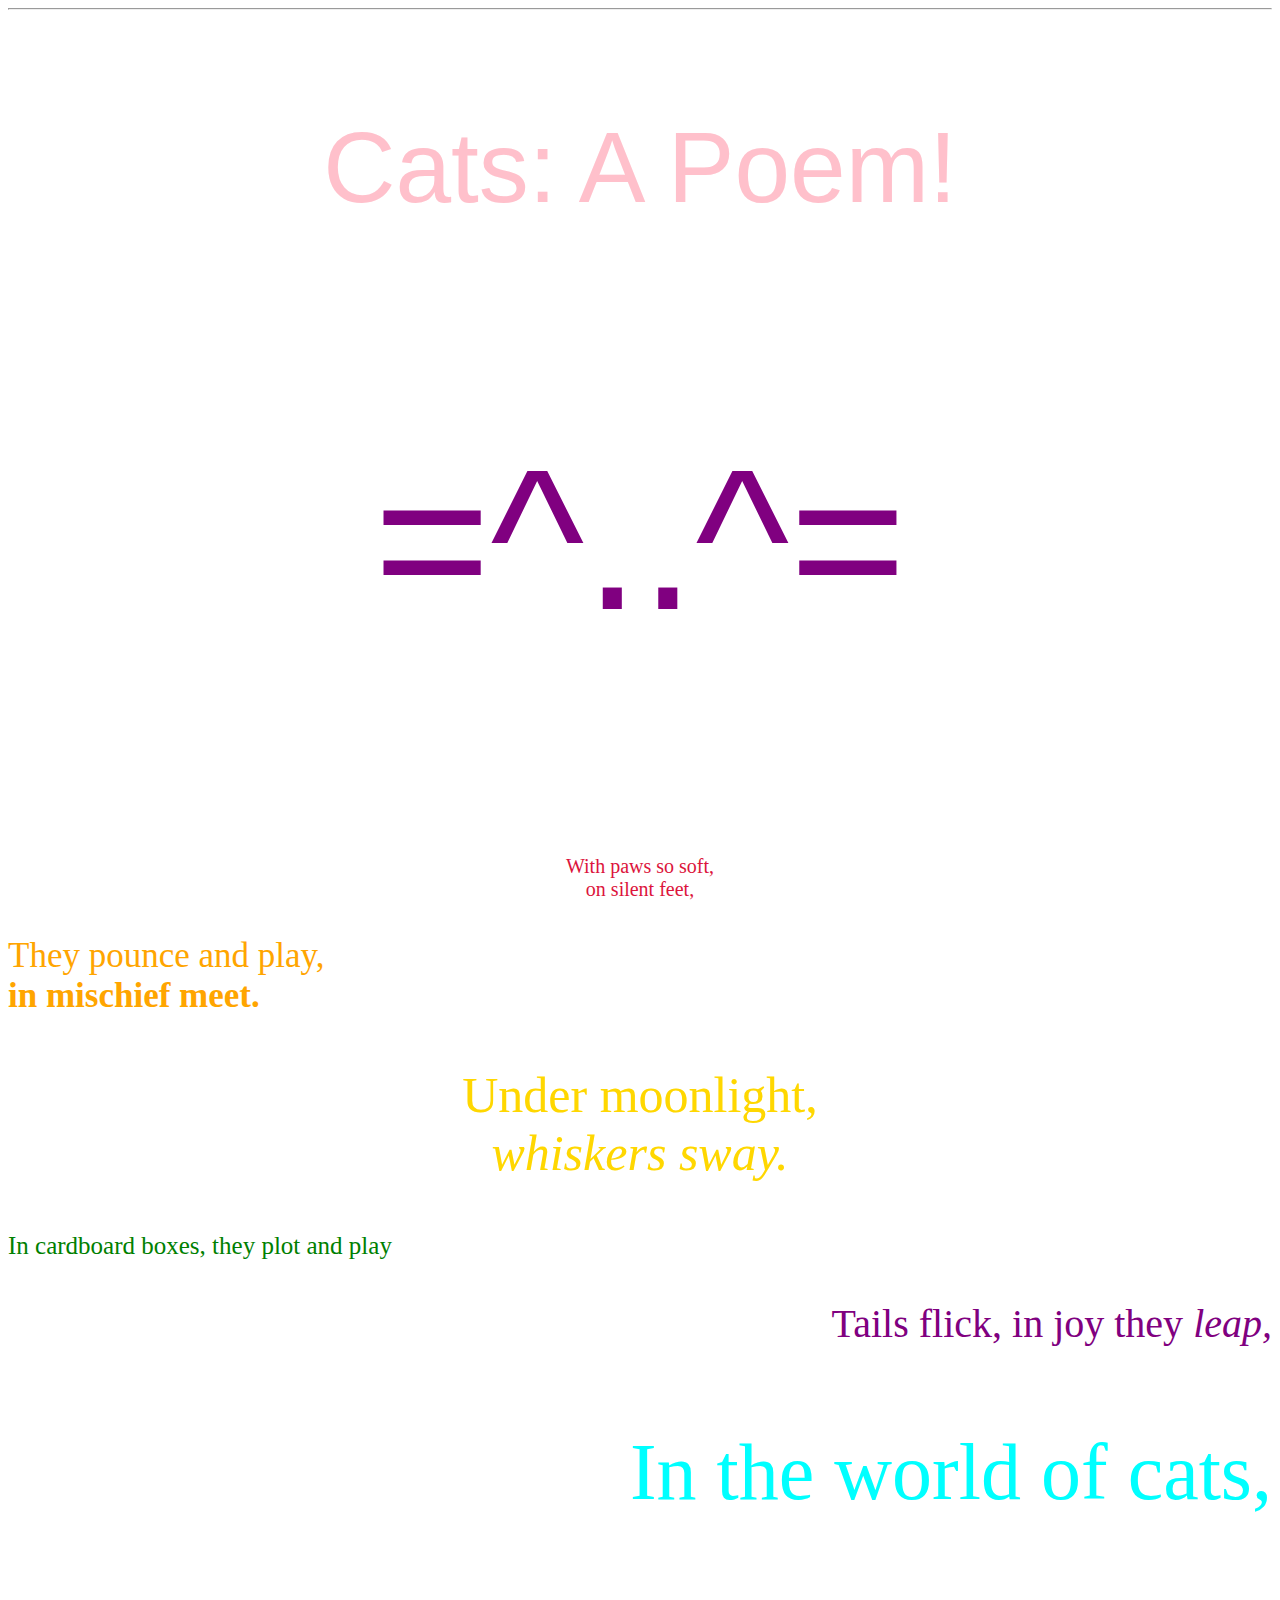
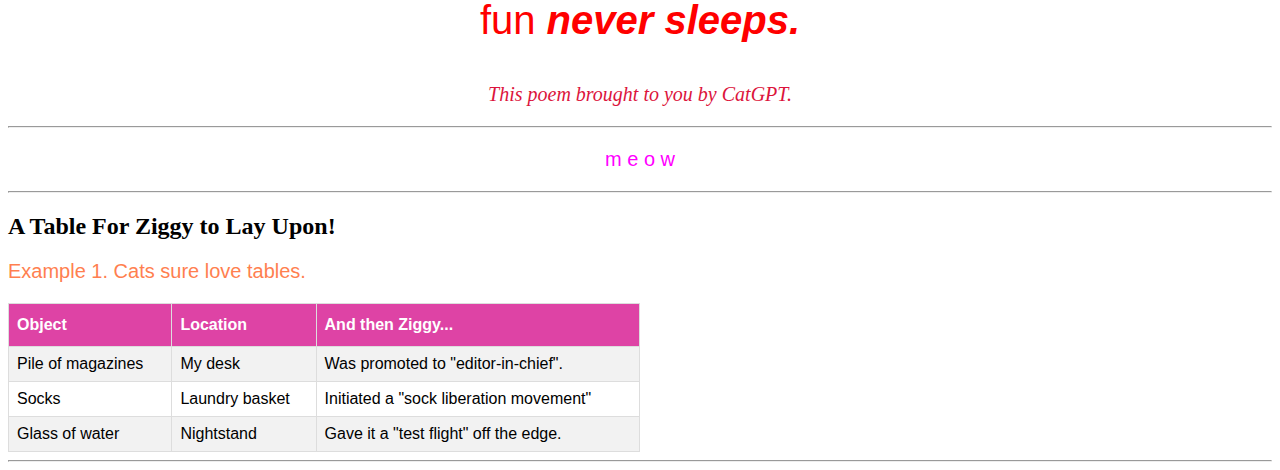
<file: index.html>
<html>

 <head>

<link rel="stylesheet" type="text/css" href="https://danny-ziggy.github.io/style.css">

  
 </head>
 
 
 <body>
 
<hr>
   <p id="title">Cats: A Poem!</p>
     <p id="title2">=^..^= </p>
<p id="ziggy1">With paws so soft, 
  <br> on silent feet,</p>
  <!—It ain't easy being green. -->
  <p id="ziggy2">They pounce and play, <br> <b>in mischief meet.</b></p>
<p id="ziggy3">Under moonlight,
    <br>
 <i> whiskers sway. </i> </p>
<p id="ziggy4">In cardboard boxes, they plot and play</p>
  <p id="ziggy5">Tails flick, in joy they <i>leap,</i></p>
  <p>
<p id="ziggy6">In the world of cats,</p>
  <p id="ziggy7"> fun <b><i>never sleeps.</b></i></p>
  <p id="ziggy1"> <i>This poem brought to you by CatGPT.</i></p>
  <hr>
  
  <p id="title3"> m   e   o   w </p>
  
  <hr>
  
  <h2>A Table For Ziggy to Lay Upon!</h2>
  <!—There are times when you may want to use the div instead of creating a table. Tables are the standard for tabular data, while div is used to define objects on the page and page layout. -->
  <p id="ziggy8">Example 1. Cats sure love tables.</p>
  <table id="jokebooks">
  <tr>
    <th>Object</th>
    <th>Location</th>
    <th>And then Ziggy...</th>
  </tr>
  <tr>
    <td>Pile of magazines</td>
    <td>My desk</td>
    <td>Was promoted to "editor-in-chief".</td>
    </tr>
  <tr>
    <td>Socks</td>
    <td>Laundry basket</td>
    <td>Initiated a "sock liberation movement"</td>
  </tr>
  <tr>
    <td>Glass of water</td>
    <td>Nightstand</td>
    <td>Gave it a "test flight" off the edge.</td>
  </tr>
</table>
  <hr>

</body>
</html>
</file>
